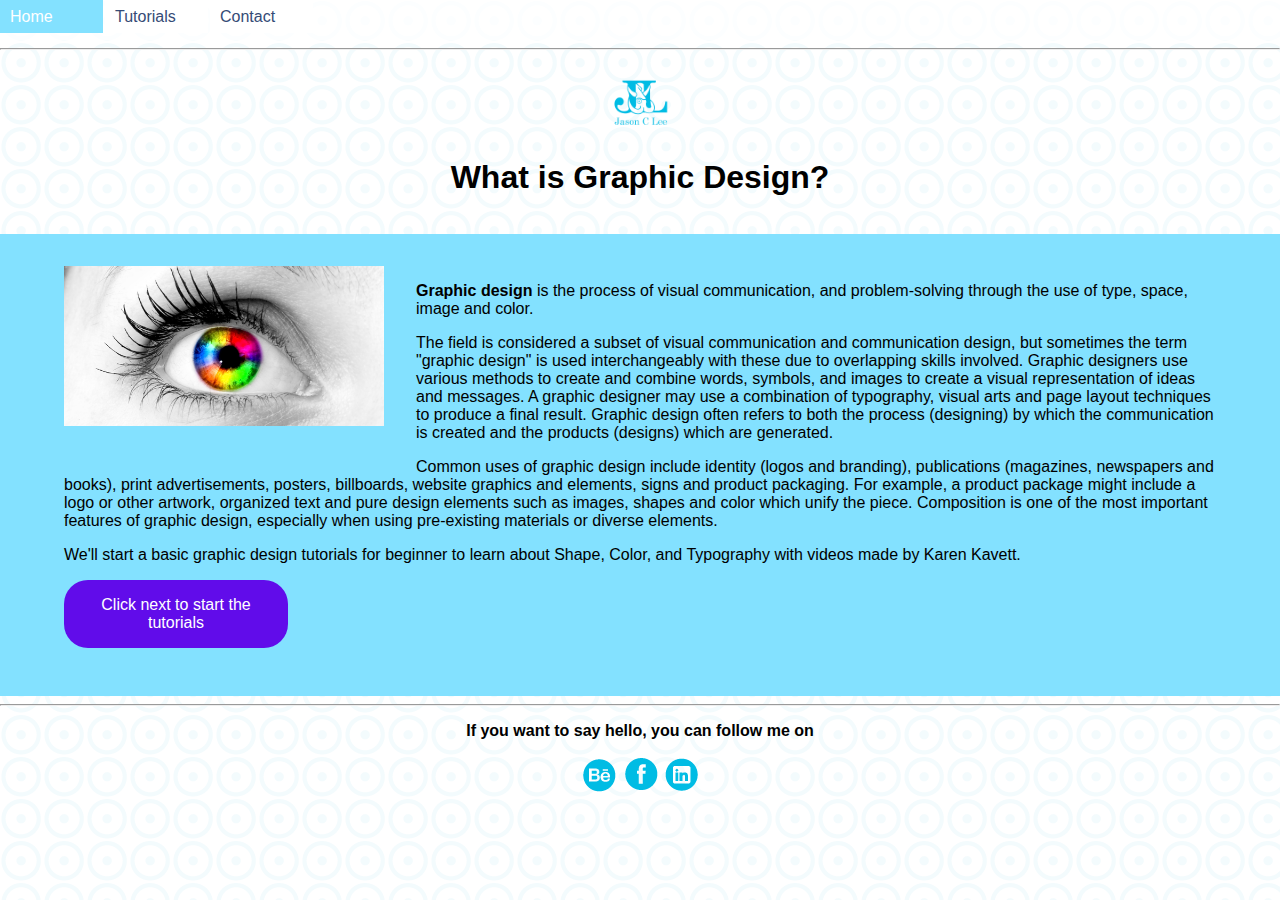
<file: final project1/index.html>
<!doctype html>
<html>
<head>
<meta charset="UTF-8">
<title>Final Project</title>
<link href="style.css" rel="stylesheet" type="text/css">
<script src="jquery-1.11.1.js"></script>
<!-- nav menu script from www.pollenizer.com/jquery-navigation-plugin/ -->
<script src="nav1.1.min.js"></script>
<script src="nav_menu.js"></script>
</head>

<body>
<header role="navigation">
    <nav class="navigationmenu">
    	<ul id="navigation">
        	<li><a href="index.html" class="active">Home</a></li>
            <li>
            <a href="#">Tutorials</a>
            	<ul>
                	<li><a href="shape.html">Shape</a></li>
                    <li><a href="color.html">Color</a></li>
                    <li><a href="type.html">Typography</a></li>  
                </ul>
            </li>
            <li><a href="contactme.html">Contact</a></li>
        </ul>
    </nav>
</header>
<hr />
<section class="part1">
<img src="images/jllogo-09.png" title="JL Logo" height="60" width="60" alt="JL Logo" />
<div class="headerimage"></div>
<h1>What is Graphic Design?</h1>
</section>
<section class="part2">
	<article class="column1">
    <img src="images/design.jpg" width="600" height="301" title="Graphic Design" alt="Graphic Design" />
    </article>
	<article class="content">
    <p><strong>Graphic design</strong> is the process of visual communication, and problem-solving through the use of type, space, image and color.</p>
	<p>The field is considered a subset of visual communication and communication design, but sometimes the term "graphic design" is used interchangeably with these due to overlapping skills involved. Graphic designers use various methods to create and combine words, symbols, and images to create a visual representation of ideas and messages. A graphic designer may use a combination of typography, visual arts and page layout techniques to produce a final result. Graphic design often refers to both the process (designing) by which the communication is created and the products (designs) which are generated.</p>

	<p>Common uses of graphic design include identity (logos and branding), publications (magazines, newspapers and books), print advertisements, posters, billboards, website graphics and elements, signs and product packaging. For example, a product package might include a logo or other artwork, organized text and pure design elements such as images, shapes and color which unify the piece. Composition is one of the most important features of graphic design, especially when using pre-existing materials or diverse elements.</p>
    <p>We'll start a basic graphic design tutorials for beginner to learn about Shape, Color, and Typography with videos made by Karen Kavett.</p>
    </article>
    <!-- Resource is from https://en.wikipedia.org/wiki/Graphic_design -->
    <p class="link"><a href="shape.html" class="nextbotton">Click next to start the tutorials</a></p>
</section>
<hr />
<footer><p align="center">
<b><font color="#000">If you want to say hello, you can follow me on</font></b></p> 
<div class="socialicon" align="center">
	<a href="jasleedesign.prosite.com" title="Jason's Online Profolio"><img src="images/social icons/si-behance.png" title="Behance" height="37" width="37" alt="Jason's Online Portfolio" /></a>
    <a href="https://www.facebook.com/jasleedesign" title="Jason's Facebook"><img src="images/social icons/si-facebook.png" title="Facebook" height="37" width="37" alt="Facebook" /></a>
    <a href="www.linkedin.com/pub/jason-c-lee/56/9b2/a34/en" title="Jason's Linkedin"><img src="images/social icons/si-linkedin.png" title="Linkedin" height="37" width="37" alt="Jason's Linkedin" /></a>
</div>
</footer>
</body>
</html>
</file>
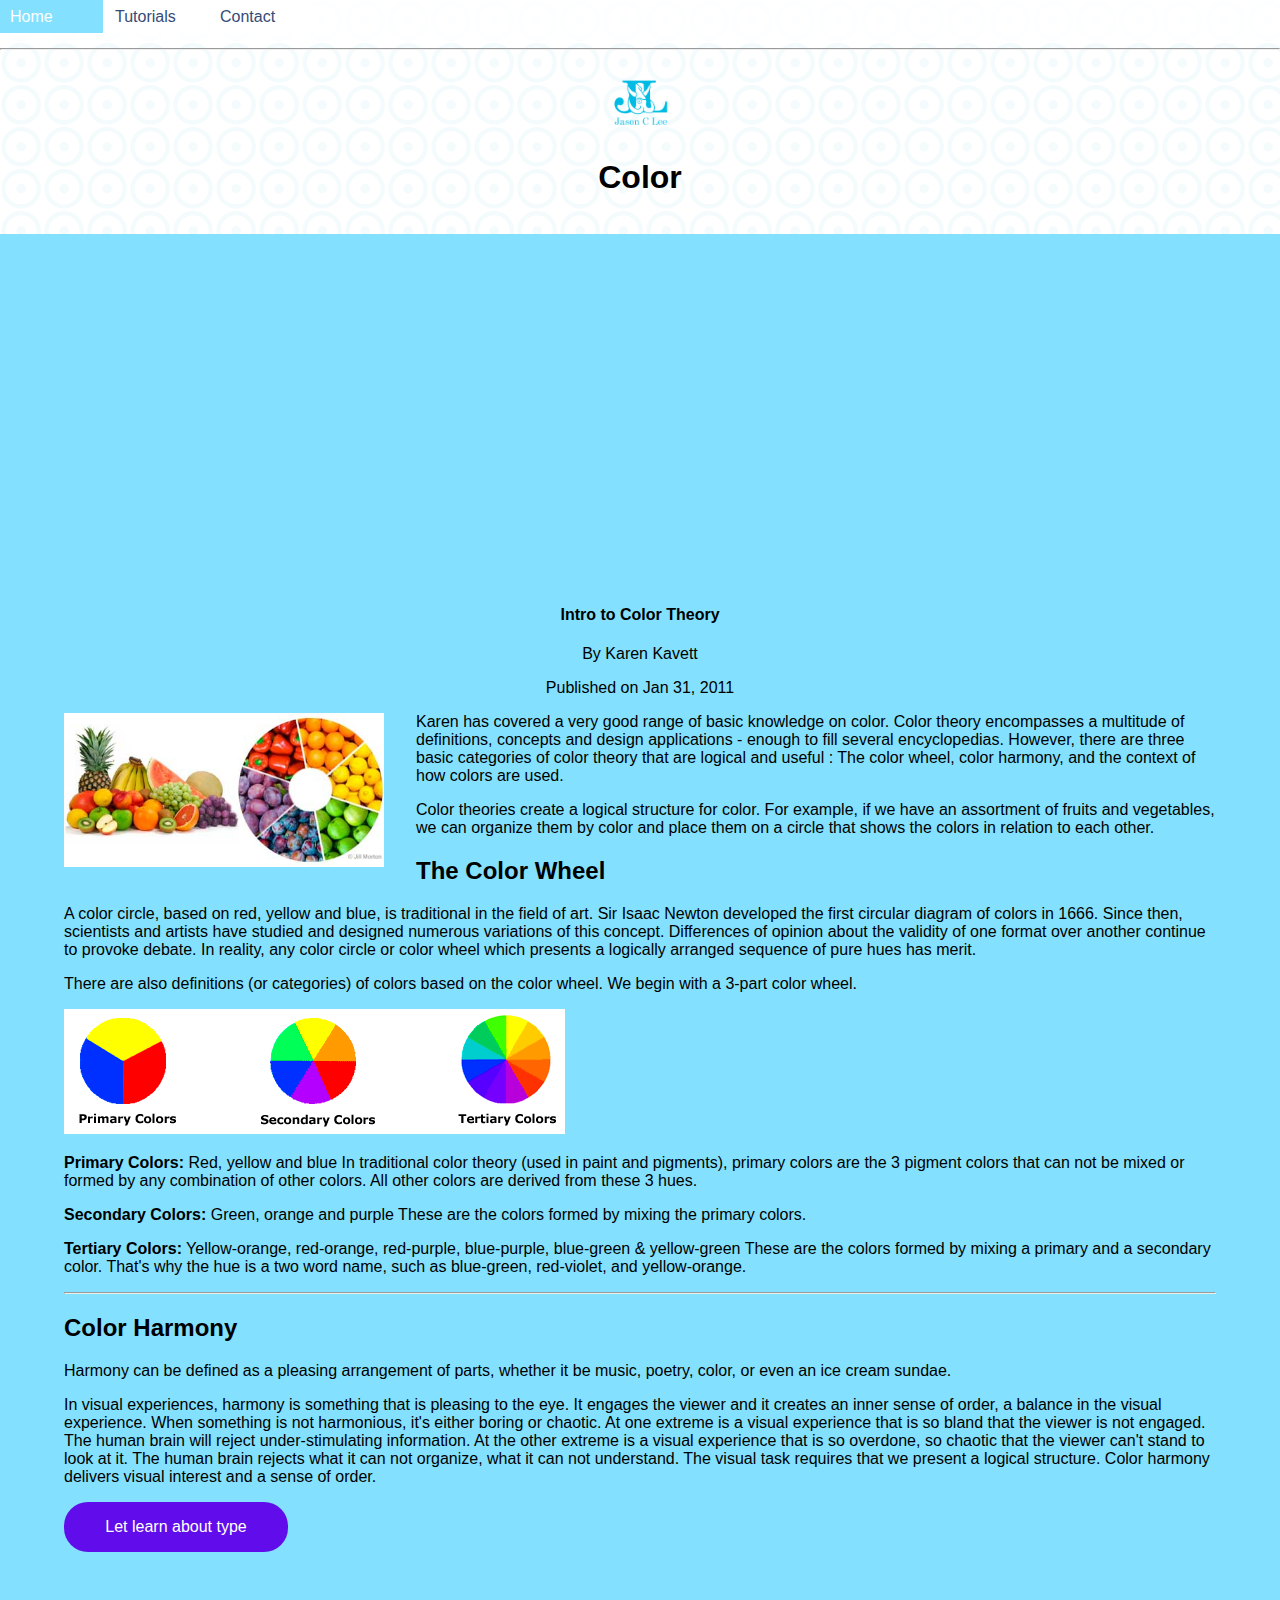
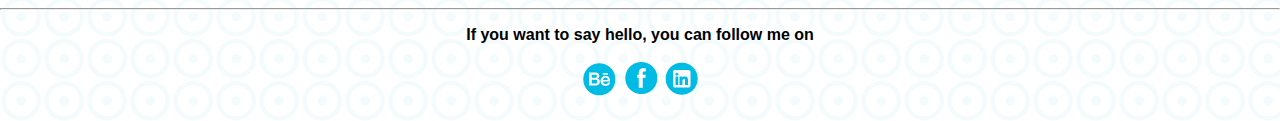
<file: final project1/color.html>
<!doctype html>
<html>
<head>
<meta charset="UTF-8">
<title>Final Project</title>
<link href="style.css" rel="stylesheet" type="text/css">
<script src="jquery-1.11.1.js"></script>
<!-- nav menu script from www.pollenizer.com/jquery-navigation-plugin/ -->
<script src="nav1.1.min.js"></script>
<script src="nav_menu.js"></script>
</head>

<body>
<header role="navigation">
    <nav>
    	<ul id="navigation">
        	<li><a href="index.html" class="active">Home</a></li>
            <li>
            <a href="#">Tutorials</a>
            	<ul>
                	<li><a href="shape.html">Shape</a></li>
                    <li><a href="color.html">Color</a></li>
                    <li><a href="type.html">Typography</a></li>  
                </ul>
            </li>
            <li><a href="contactme.html">Contact</a></li>
        </ul>
    </nav>
</header>
<hr />
<section class="part1">
<img src="images/jllogo-09.png" title="JL Logo" height="60" width="60" alt="JL Logo" />
<div class="headerimage"></div>
<h1>Color</h1>
</section>
<section class="part2">
	<article class="video">
    	<iframe width="560" height="315" src="https://www.youtube.com/embed/059-0wrJpAU" frameborder="0" allowfullscreen>
    	</iframe>
        <h4>Intro to Color Theory</h4>
        <p>By Karen Kavett</p>
        <p>Published on Jan 31, 2011</p>
    </article>
    <article class="column1">
    <img src="images/theory-fruit-wheel.jpg" width="455" height="219" title="Color Wheel" alt="Color Wheel" />
    </article>
	<article class="content">
    	<p>Karen has covered a very good range of basic knowledge on color. Color theory encompasses a multitude of definitions, concepts and design applications - enough to fill several encyclopedias. However, there are three basic categories of color theory that are logical and useful : The color wheel, color harmony, and the context of how colors are used.</p>

	<p>Color theories create a logical structure for color. For example, if we have an assortment of fruits and vegetables, we can organize them by color and place them on a circle that shows the colors in relation to each other.</p>
</article>
	<article>
    <h2>The Color Wheel</h2>

	<p>A color circle, based on red, yellow and blue, is traditional in the field of art. Sir Isaac Newton developed the first circular diagram of colors in 1666. Since then, scientists and artists have studied and designed numerous variations of this concept. Differences of opinion about the validity of one format over another continue to provoke debate. In reality, any color circle or color wheel which presents a logically arranged sequence of pure hues has merit.</p>
    <p>There are also definitions (or categories) of colors based on the color wheel. We begin with a 3-part color wheel.</p>
    <img src="images/theory-wheels-3-6-12.gif" width="501" height="125" title="Color Wheel1" alt="Color Wheel1" />
    <p><strong>Primary Colors:</strong> Red, yellow and blue
In traditional color theory (used in paint and pigments), primary colors are the 3 pigment colors that can not be mixed or formed by any combination of other colors. All other colors are derived from these 3 hues.</p> 

<p><strong>Secondary Colors:</strong> Green, orange and purple
These are the colors formed by mixing the primary colors.</p>

<p><strong>Tertiary Colors:</strong> Yellow-orange, red-orange, red-purple, blue-purple, blue-green & yellow-green
These are the colors formed by mixing a primary and a secondary color. That's why the hue is a two word name, such as blue-green, red-violet, and yellow-orange.</p>
</article>
<hr />
<article>
<h2>Color Harmony</h2>

	<p>Harmony can be defined as a pleasing arrangement of parts, whether it be music, poetry, color, or even an ice cream sundae.</p>

	<p>In visual experiences, harmony is something that is pleasing to the eye. It engages the viewer and it creates an inner sense of order, a balance in the visual experience. When something is not harmonious, it's either boring or chaotic. At one extreme is a visual experience that is so bland that the viewer is not engaged. The human brain will reject under-stimulating information. At the other extreme is a visual experience that is so overdone, so chaotic that the viewer can't stand to look at it. The human brain rejects what it can not organize, what it can not understand. The visual task requires that we present a logical structure. Color harmony delivers visual interest and a sense of order.</p>
</article>
    <p class="link"><a href="type.html" class="nextbotton">Let learn about type</a></p>
</section>
<hr />
<footer><p align="center">
<b><font color="#000">If you want to say hello, you can follow me on</font></b></p> 
<div class="socialicon" align="center">
	<a href="jasleedesign.prosite.com" title="Jason's Online Profolio"><img src="images/social icons/si-behance.png" title="Behance" height="37" width="37" alt="Jason's Online Portfolio" /></a>
    <a href="https://www.facebook.com/jasleedesign" title="Jason's Facebook"><img src="images/social icons/si-facebook.png" title="Facebook" height="37" width="37" alt="Facebook" /></a>
    <a href="www.linkedin.com/pub/jason-c-lee/56/9b2/a34/en" title="Jason's Linkedin"><img src="images/social icons/si-linkedin.png" title="Linkedin" height="37" width="37" alt="Jason's Linkedin" /></a>
</div>
</footer>
</body>
</html>
</file>
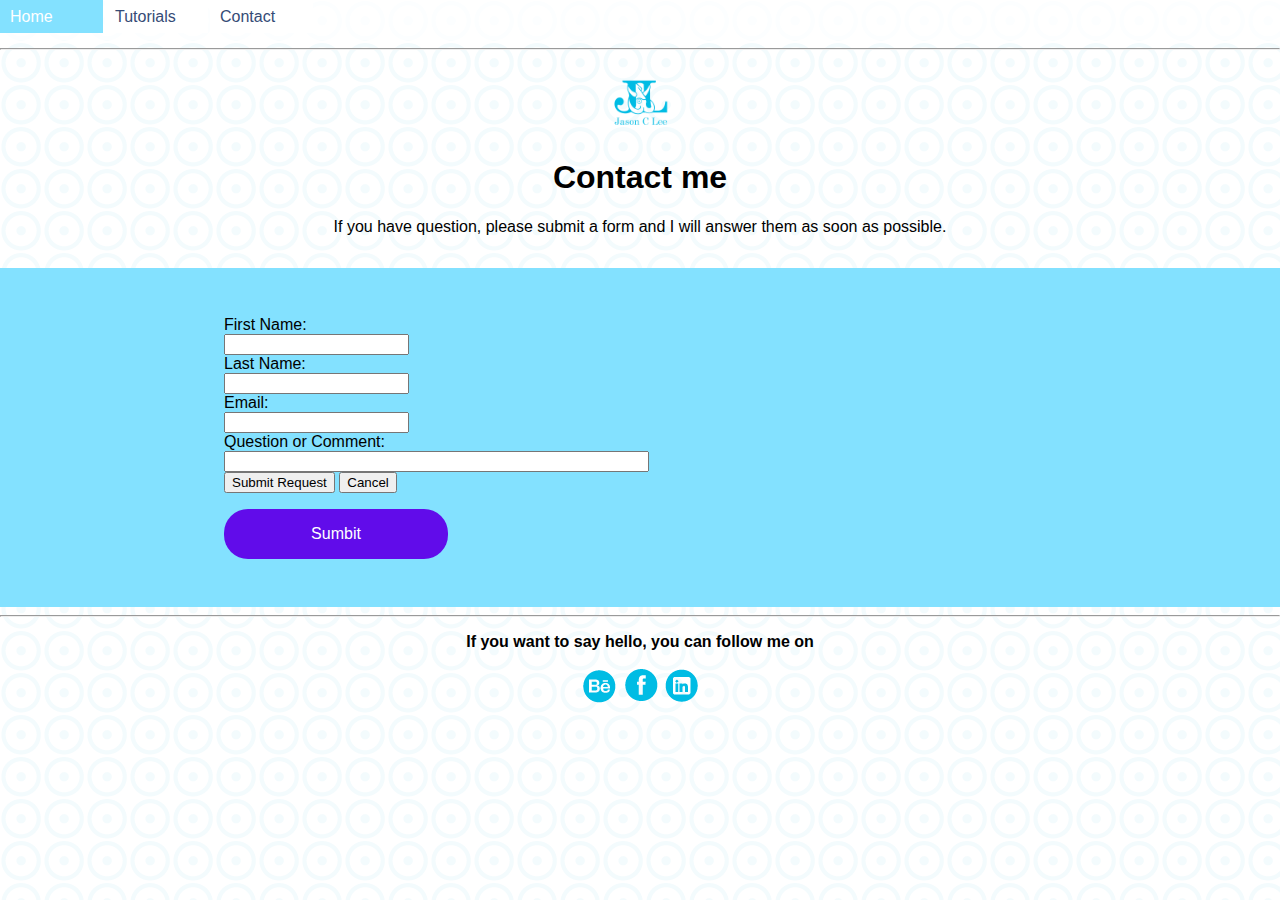
<file: final project1/contactme.html>
<!doctype html>
<html>
<head>
<meta charset="UTF-8">
<title>Final Project</title>
<link href="style.css" rel="stylesheet" type="text/css">
<script src="jquery-1.11.1.js"></script>
<!-- nav menu script from www.pollenizer.com/jquery-navigation-plugin/ -->
<script src="nav1.1.min.js"></script>
<script src="nav_menu.js"></script>
</head>

<body>
<header role="navigation">
    <nav>
    	<ul id="navigation">
        	<li><a href="index.html" class="active">Home</a></li>
            <li>
            <a href="#">Tutorials</a>
            	<ul>
                	<li><a href="shape.html">Shape</a></li>
                    <li><a href="color.html">Color</a></li>
                    <li><a href="type.html">Typography</a></li>  
                </ul>
            </li>
            <li><a href="contactme.html">Contact</a></li>
        </ul>
    </nav>
</header>
<hr />
<section class="part1">
<img src="images/jllogo-09.png" title="JL Logo" height="60" width="60" alt="JL Logo" />
<div class="headerimage"></div>
<h1>Contact me</h1>
<p>If you have question, please submit a form and I will answer them as soon as possible.</p>
</section>
<section class="part2">
<article class="form">
<form method="get" action="https://accoldfusion.montgomerycollege.edu/new_faculty/action.cfm">

<ol>
<li><label for="fname">First Name:</label> <br> 
	<input type="text" 
    name="fname" 
    maxlength="50" 
    size="20">
</li>
<li><label for="lname">Last Name:</label> <br> 
	<input type="text" 
    name="lname" 
    maxlength="50" 
    size="20">
</li>
<li><label for="email">Email:</label> <br> 
	<input type="email" 
    name="email" 
    maxlength="80" 
    size="20">
</li>
<li><label for="question">Question or Comment:</label><br>
<input type="text"
name="question"
maxlength="20"
size="50">
</li>
<li><input type="submit" name="submit" value="Submit Request">
	<input type="reset" name="cancel" value="Cancel">
</li>
</ol>
</form>
		<p class="link"><a href="mailto:jasleedesign@gmail.com" class="nextbotton" style="margin-left:10em;">Sumbit</a></p>
        </article>
</section>
<hr />
<footer><p align="center">
<b><font color="#000">If you want to say hello, you can follow me on</font></b></p> 
<div class="socialicon" align="center">
	<a href="jasleedesign.prosite.com" title="Jason's Online Profolio"><img src="images/social icons/si-behance.png" title="Behance" height="37" width="37" alt="Jason's Online Portfolio" /></a>
    <a href="https://www.facebook.com/jasleedesign" title="Jason's Facebook"><img src="images/social icons/si-facebook.png" title="Facebook" height="37" width="37" alt="Facebook" /></a>
    <a href="www.linkedin.com/pub/jason-c-lee/56/9b2/a34/en" title="Jason's Linkedin"><img src="images/social icons/si-linkedin.png" title="Linkedin" height="37" width="37" alt="Jason's Linkedin" /></a>
</div>
</footer>
</body>
</html>
</file>
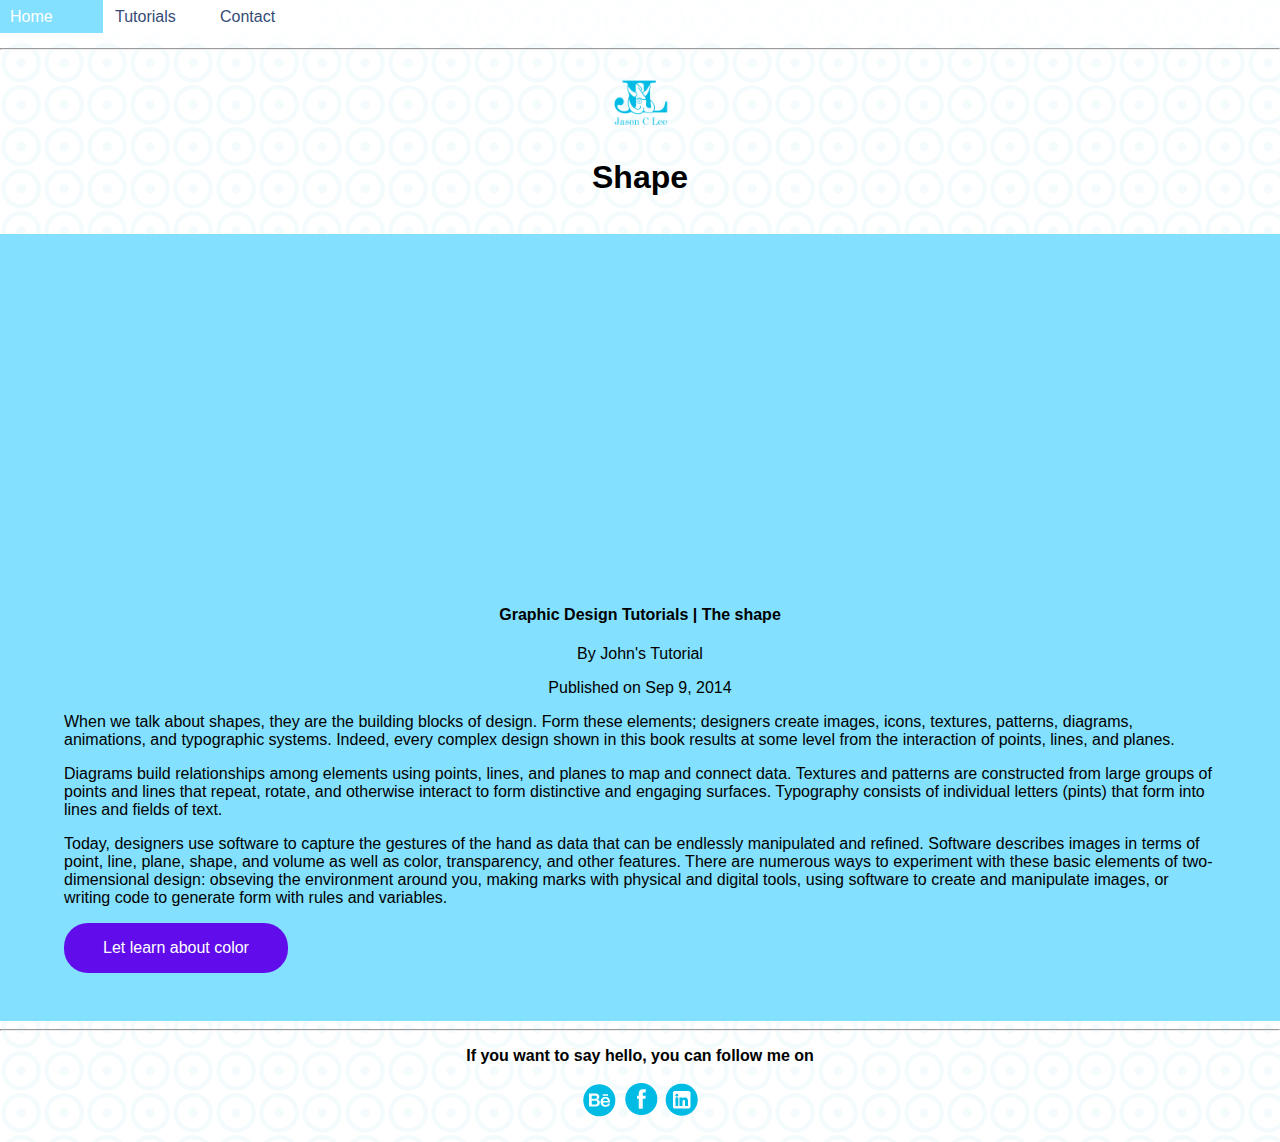
<file: final project1/shape.html>
<!doctype html>
<html>
<head>
<meta charset="UTF-8">
<title>Final Project</title>
<link href="style.css" rel="stylesheet" type="text/css">
<script src="jquery-1.11.1.js"></script>
<!-- nav menu script from www.pollenizer.com/jquery-navigation-plugin/ -->
<script src="nav1.1.min.js"></script>
<script src="nav_menu.js"></script>
</head>

<body>
<header role="navigation">
    <nav>
    	<ul id="navigation">
        	<li><a href="index.html" class="active">Home</a></li>
            <li>
            <a href="#">Tutorials</a>
            	<ul>
                	<li><a href="shape.html">Shape</a></li>
                    <li><a href="color.html">Color</a></li>
                    <li><a href="type.html">Typography</a></li>  
                </ul>
            </li>
            <li><a href="contactme.html">Contact</a></li>
        </ul>
    </nav>
</header>
<hr />
<section class="part1">
<img src="images/jllogo-09.png" title="JL Logo" height="60" width="60" alt="JL Logo" />
<div class="headerimage"></div>
<h1>Shape</h1>
</section>
<section class="part2">
	<article class="video">
    	<iframe width="560" height="315" src="https://www.youtube.com/embed/CLKOMBdhhKE" frameborder="0" allowfullscreen>
    	</iframe>
        <h4>Graphic Design Tutorials | The shape</h4>
        <p>By John's Tutorial</p>
        <p>Published on Sep 9, 2014</p>
    </article>
	<article class="content">
    	<p>When we talk about shapes, they are the building blocks of design. Form these elements; designers create images, icons, textures, patterns, diagrams, animations, and typographic systems. Indeed, every complex design shown in this book results at some level from the interaction of points, lines, and planes.</p>
        <p>Diagrams build relationships among elements using points, lines, and planes to map and connect data. Textures and patterns are constructed from large groups of points and lines that repeat, rotate, and otherwise interact to form distinctive and engaging surfaces. Typography consists of individual letters (pints) that form into lines and fields of text.</p>
        <p>Today, designers use software to capture the gestures of the hand as data that can be endlessly manipulated and refined. Software describes images in terms of point, line, plane, shape, and volume as well as color, transparency, and other features. There are numerous ways to experiment with these basic elements of two-dimensional design: obseving the environment around you, making marks with physical and digital tools, using software to create and manipulate images, or writing code to generate form with rules and variables.</p>
    </article>
    	<p class="link"><a href="color.html" class="nextbotton">Let learn about color</a></p>
</section>
<hr />
<footer><p align="center">
<b><font color="#000">If you want to say hello, you can follow me on</font></b></p> 
<div class="socialicon" align="center">
	<a href="jasleedesign.prosite.com" title="Jason's Online Profolio"><img src="images/social icons/si-behance.png" title="Behance" height="37" width="37" alt="Jason's Online Portfolio" /></a>
    <a href="https://www.facebook.com/jasleedesign" title="Jason's Facebook"><img src="images/social icons/si-facebook.png" title="Facebook" height="37" width="37" alt="Facebook" /></a>
    <a href="www.linkedin.com/pub/jason-c-lee/56/9b2/a34/en" title="Jason's Linkedin"><img src="images/social icons/si-linkedin.png" title="Linkedin" height="37" width="37" alt="Jason's Linkedin" /></a>
</div>
</footer>
</body>
</html>
</file>
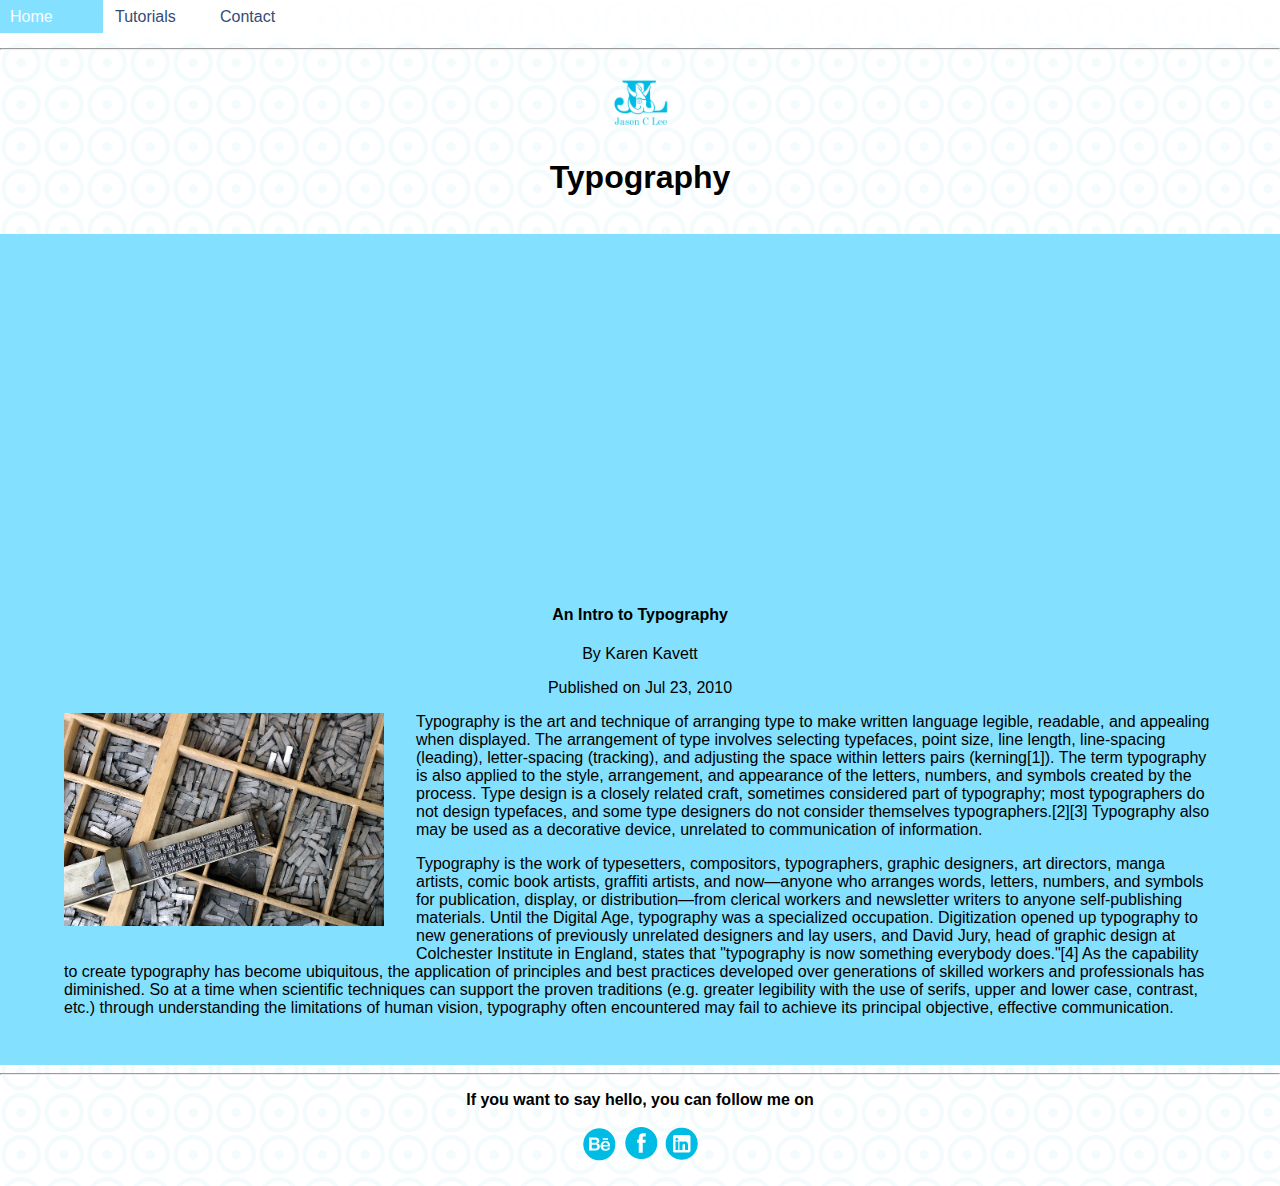
<file: final project1/type.html>
<!doctype html>
<html>
<head>
<meta charset="UTF-8">
<title>Final Project</title>
<link href="style.css" rel="stylesheet" type="text/css">
<script src="jquery-1.11.1.js"></script>
<!-- nav menu script from www.pollenizer.com/jquery-navigation-plugin/ -->
<script src="nav1.1.min.js"></script>
<script src="nav_menu.js"></script>
</head>

<body>
<header role="navigation">
    <nav>
    	<ul id="navigation">
        	<li><a href="index.html" class="active">Home</a></li>
            <li>
            <a href="#">Tutorials</a>
            	<ul>
                	<li><a href="shape.html">Shape</a></li>
                    <li><a href="color.html">Color</a></li>
                    <li><a href="type.html">Typography</a></li>  
                </ul>
            </li>
            <li><a href="contactme.html">Contact</a></li>
        </ul>
    </nav>
</header>
<hr />
<section class="part1">
<img src="images/jllogo-09.png" title="JL Logo" height="60" width="60" alt="JL Logo" />
<div class="headerimage"></div>
<h1>Typography</h1>
</section>
<section class="part2">
	<article class="video">
    	<iframe width="560" height="315" src="https://www.youtube.com/embed/tWFWJGA7qrc" frameborder="0" allowfullscreen>
    	</iframe>
        <h4>An Intro to Typography</h4>
        <p>By Karen Kavett</p>
        <p>Published on Jul 23, 2010</p>
    </article>
    <article class="column1">
    <img src="images/Metal_movable_type.jpg" height="531" width="800" title="Movable Type" alt="Movable Type" />
    </article>
    <article class="content">
    <p>Typography is the art and technique of arranging type to make written language legible, readable, and appealing when displayed. The arrangement of type involves selecting typefaces, point size, line length, line-spacing (leading), letter-spacing (tracking), and adjusting the space within letters pairs (kerning[1]). The term typography is also applied to the style, arrangement, and appearance of the letters, numbers, and symbols created by the process. Type design is a closely related craft, sometimes considered part of typography; most typographers do not design typefaces, and some type designers do not consider themselves typographers.[2][3] Typography also may be used as a decorative device, unrelated to communication of information.</p>

	<p>Typography is the work of typesetters, compositors, typographers, graphic designers, art directors, manga artists, comic book artists, graffiti artists, and now—anyone who arranges words, letters, numbers, and symbols for publication, display, or distribution—from clerical workers and newsletter writers to anyone self-publishing materials. Until the Digital Age, typography was a specialized occupation. Digitization opened up typography to new generations of previously unrelated designers and lay users, and David Jury, head of graphic design at Colchester Institute in England, states that "typography is now something everybody does."[4] As the capability to create typography has become ubiquitous, the application of principles and best practices developed over generations of skilled workers and professionals has diminished. So at a time when scientific techniques can support the proven traditions (e.g. greater legibility with the use of serifs, upper and lower case, contrast, etc.) through understanding the limitations of human vision, typography often encountered may fail to achieve its principal objective, effective communication.</p>
    </article>
</section>
<hr />
<footer><p align="center">
<b><font color="#000">If you want to say hello, you can follow me on</font></b></p> 
<div class="socialicon" align="center">
	<a href="jasleedesign.prosite.com" title="Jason's Online Profolio"><img src="images/social icons/si-behance.png" title="Behance" height="37" width="37" alt="Jason's Online Portfolio" /></a>
    <a href="https://www.facebook.com/jasleedesign" title="Jason's Facebook"><img src="images/social icons/si-facebook.png" title="Facebook" height="37" width="37" alt="Facebook" /></a>
    <a href="www.linkedin.com/pub/jason-c-lee/56/9b2/a34/en" title="Jason's Linkedin"><img src="images/social icons/si-linkedin.png" title="Linkedin" height="37" width="37" alt="Jason's Linkedin" /></a>
</div>
</footer>
</body>
</html>
</file>
<file: final project1/style.css>
@charset "UTF-8";

body {
    margin:0 0 20px 0;
    padding:0;
    font-family:"Source Sans Pro", Arial, "Arial Black", "Arial Bold", "Arial Bold Italic", "Arial Italic", serif;
	width:100%;
	top:0px;
	background-image:url(images/pat-01.png);
}

nav {
	width: 100%;
	height:40px;
	background-color:rgba(255,255,255,0.7);
}

#navigation a {
	background-color:rgba(255,255,255,0.9);
	text-decoration: none;
	font: 16px 'ColaborateLightRegular', Arial, sans-serif;
	text-indent: 10px;
	margin: 0px;
	padding: 0px;
	color: rgb(53,75,118);
	transition:background-color 1s, border-color .2s, top .2s, box-shadow .2s;
	width:100%;
}

#navigation ul, #navigation li {
	margin: 0;
	padding: 0;
	list-style-type: none;
}

#navigation a:hover {
	background-color: #83E1FF;
	color: white;
}

#navigation .active {
    background-color: #D6E13E;
}
/*content*/

.part1 {
	text-align:center;
	padding:1em 2em;
}

.part2 {
	padding:2em 4em;
	background-color:#83E1FF;
}

.column1 {
	float:left;
	width:20em;
	height:auto;
	margin: 0 2em 2em 0;
	clear:left;
}

.column1 img {
	width:100%;
	height:auto;
	float:left;
	margin:0em;
	padding:0em;
}

.video {
	text-align:center;
}

.form ol {
	list-style-type: none;
	padding-left:10em;
}

/*footer*/

.nextbotton {
	text-decoration:none;
	display:block;
	width: 10em;
	padding: 1em 2em;
	background-color:#610CEA;
	color:#fff;
	border-radius:1.5em;
	text-align:center;
	transition-property:background-color, color, letter-spacing, uppercase;
	transition-duration: 1s;
	transition-timing-function:ease-in, ease-out, linear, linear;
	transition-delay:.3s, 0, 0, 0;
	transition: transform 1s ease-in;
}

.nextbotton:hover {
	background-color:#F7EB0F;
	color:#000;
	letter-spacing:3px;
	text-transform:uppercase;
	transform:translateY(-40px);
}

@media only screen and (min-width: 980px) {
	
}

@media only screen and (max-width: 1920px) {

}

@media only screen and (max-width: 1680px) {
	
}

@media only screen and (max-width: 1440px) {
	
}

@media only screen and (max-width: 1366px) {
	
}

@media only screen and (max-width: 1280px) {
	
}

@media only screen and (max-width: 1220px) {
	
}

@media only screen and (max-width: 1024px) {


}

@media only screen and (max-width: 768px) {
	
}

@media screen and (max-width: 520px) {
	
}

@media only screen and (max-width: 320px) {

}
</file>
